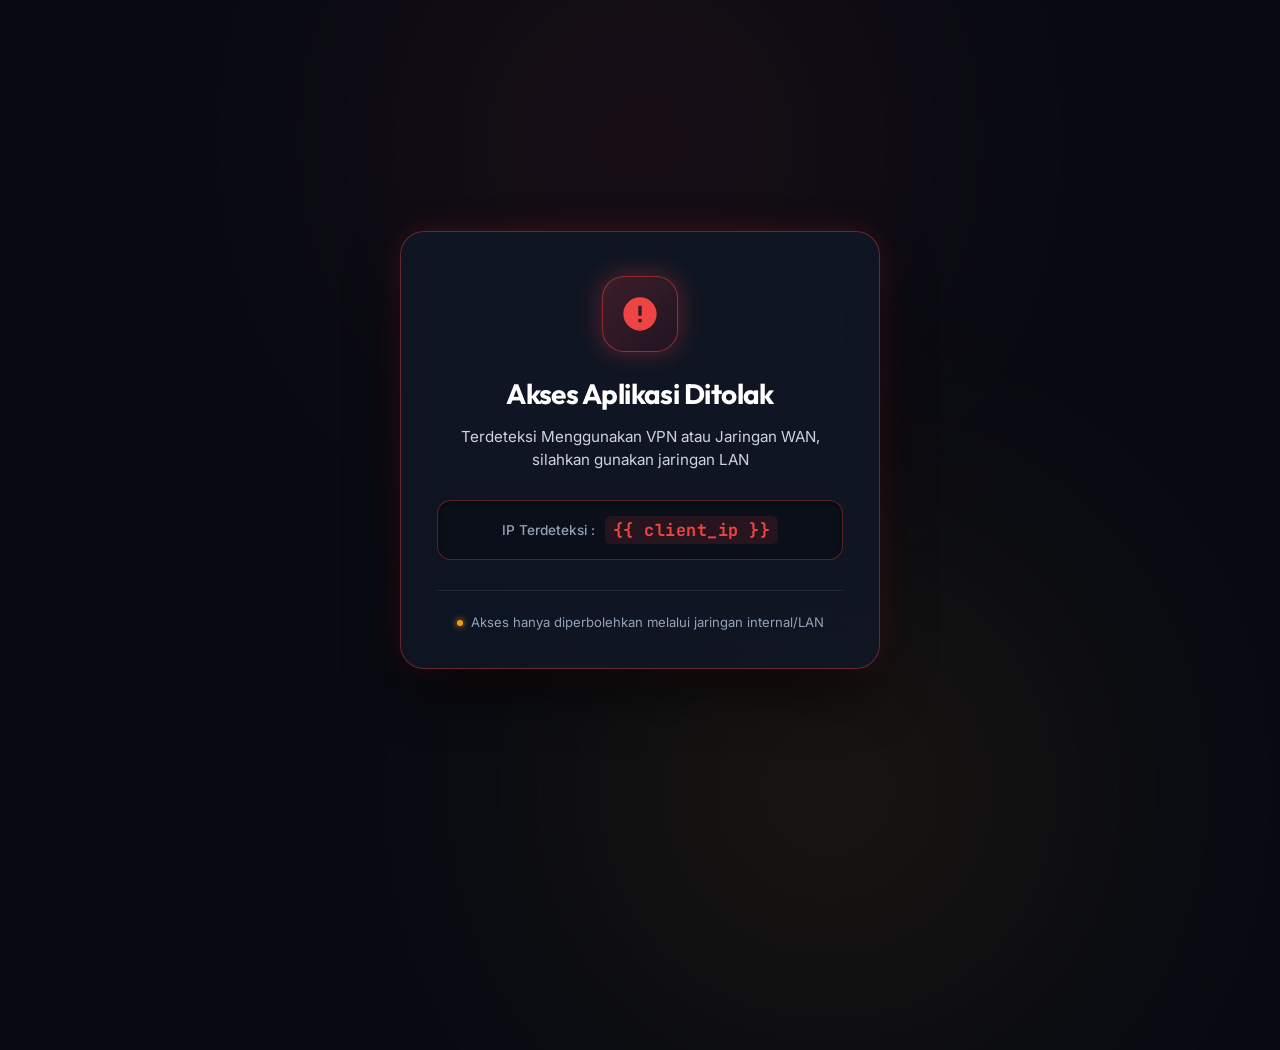
<file: FrontEnd/templates/blocked.html>
<!DOCTYPE html>
<html lang="id">
<head>
    <meta charset="UTF-8">
    <meta name="viewport" content="width=device-width, initial-scale=1.0">
    <title>Akses Aplikasi Ditolak — LumenLux-Zero</title>
    <link rel="icon" type="image/svg+xml" href="/static/favicon.svg">
    <link rel="alternate icon" href="/favicon.ico">
    <link rel="preconnect" href="https://fonts.googleapis.com">
    <link rel="preconnect" href="https://fonts.gstatic.com" crossorigin>
    <link href="https://fonts.googleapis.com/css2?family=Inter:wght@300;400;500;600;700&family=Outfit:wght@600;700;800&family=JetBrains+Mono:wght@500;700&display=swap" rel="stylesheet">
    <style>
        :root {
            --bg-primary: #070a12;
            --bg-card: rgba(17, 24, 39, 0.82);
            --border-danger: rgba(239, 68, 68, 0.4);
            --border-subtle: rgba(255, 255, 255, 0.08);
            --text-main: #f8fafc;
            --text-muted: #94a3b8;
            --neon-red: #ef4444;
            --neon-amber: #f59e0b;
        }

        * {
            box-sizing: border-box;
            margin: 0;
            padding: 0;
            font-family: 'Inter', -apple-system, BlinkMacSystemFont, sans-serif;
        }

        body {
            background-color: var(--bg-primary);
            color: var(--text-main);
            min-height: 100vh;
            min-height: 100dvh;
            display: flex;
            align-items: center;
            justify-content: center;
            padding: 1.5rem;
            position: relative;
            overflow: hidden;
        }

        /* Ambient Glow Spheres */
        .ambient-glow {
            position: absolute;
            width: 520px;
            height: 520px;
            border-radius: 50%;
            filter: blur(140px);
            opacity: 0.16;
            pointer-events: none;
            z-index: 0;
        }
        .glow-red {
            top: -120px;
            left: 50%;
            transform: translateX(-50%);
            background: radial-gradient(circle, var(--neon-red), transparent);
        }
        .glow-amber {
            bottom: -150px;
            right: 15%;
            background: radial-gradient(circle, var(--neon-amber), transparent);
        }

        /* Glassmorphism Card */
        .blocked-card {
            position: relative;
            z-index: 1;
            width: 100%;
            max-width: 480px;
            background: var(--bg-card);
            backdrop-filter: blur(24px);
            -webkit-backdrop-filter: blur(24px);
            border: 1px solid var(--border-danger);
            box-shadow: 0 25px 60px -12px rgba(0, 0, 0, 0.85), 0 0 35px -5px rgba(239, 68, 68, 0.25);
            border-radius: 24px;
            padding: 2.75rem 2.25rem 2.25rem;
            text-align: center;
            animation: cardAppear 0.5s cubic-bezier(0.16, 1, 0.3, 1);
        }

        @keyframes cardAppear {
            from {
                opacity: 0;
                transform: translateY(20px) scale(0.96);
            }
            to {
                opacity: 1;
                transform: translateY(0) scale(1);
            }
        }

        /* Icon Badge */
        .icon-container {
            width: 76px;
            height: 76px;
            margin: 0 auto 1.5rem;
            border-radius: 22px;
            background: linear-gradient(135deg, rgba(239, 68, 68, 0.2), rgba(185, 28, 28, 0.1));
            border: 1px solid rgba(239, 68, 68, 0.5);
            display: flex;
            align-items: center;
            justify-content: center;
            color: var(--neon-red);
            box-shadow: 0 0 24px rgba(239, 68, 68, 0.35);
            animation: pulseGlow 2.5s infinite ease-in-out;
        }

        @keyframes pulseGlow {
            0%, 100% {
                box-shadow: 0 0 24px rgba(239, 68, 68, 0.35);
                transform: scale(1);
            }
            50% {
                box-shadow: 0 0 36px rgba(239, 68, 68, 0.55);
                transform: scale(1.03);
            }
        }

        .icon-container svg {
            width: 40px;
            height: 40px;
        }

        /* Headings */
        .blocked-title {
            font-family: 'Outfit', sans-serif;
            font-size: 1.75rem;
            font-weight: 700;
            color: #ffffff;
            margin-bottom: 0.85rem;
            letter-spacing: -0.02em;
        }

        .blocked-subtitle {
            font-size: 0.95rem;
            color: #cbd5e1;
            line-height: 1.55;
            margin-bottom: 1.75rem;
            font-weight: 400;
        }

        /* Detected IP Box */
        .ip-badge-box {
            background: rgba(10, 15, 26, 0.75);
            border: 1px solid rgba(239, 68, 68, 0.35);
            border-radius: 14px;
            padding: 0.95rem 1.25rem;
            margin-bottom: 1.85rem;
            display: flex;
            align-items: center;
            justify-content: center;
            gap: 10px;
            box-shadow: inset 0 2px 6px rgba(0, 0, 0, 0.4);
        }

        .ip-label {
            font-size: 0.85rem;
            color: var(--text-muted);
            font-weight: 500;
        }

        .ip-value {
            font-family: 'JetBrains Mono', monospace;
            font-size: 1.05rem;
            font-weight: 700;
            color: var(--neon-red);
            letter-spacing: 0.03em;
            background: rgba(239, 68, 68, 0.12);
            padding: 3px 8px;
            border-radius: 6px;
        }

        /* Footer */
        .blocked-footer {
            padding-top: 1.4rem;
            border-top: 1px solid var(--border-subtle);
            font-size: 0.82rem;
            color: var(--text-muted);
            line-height: 1.45;
            display: flex;
            align-items: center;
            justify-content: center;
            gap: 8px;
        }

        .footer-dot {
            width: 6px;
            height: 6px;
            border-radius: 50%;
            background-color: var(--neon-amber);
            box-shadow: 0 0 6px var(--neon-amber);
            flex-shrink: 0;
        }

        @media (max-width: 480px) {
            .blocked-card {
                padding: 2.25rem 1.5rem 1.75rem;
                border-radius: 20px;
            }
            .blocked-title {
                font-size: 1.45rem;
            }
            .blocked-subtitle {
                font-size: 0.88rem;
            }
            .ip-badge-box {
                flex-direction: column;
                gap: 4px;
                padding: 0.75rem;
            }
        }
    </style>
</head>
<body>
    <div class="ambient-glow glow-red"></div>
    <div class="ambient-glow glow-amber"></div>

    <div class="blocked-card">
        <!-- Shield / Access Denied Icon -->
        <div class="icon-container">
            <svg viewBox="0 0 24 24" fill="currentColor">
                <path d="M12 2C6.48 2 2 6.48 2 12s4.48 10 10 10 10-4.48 10-10S17.52 2 12 2zm1 15h-2v-2h2v2zm0-4h-2V7h2v6z"/>
            </svg>
        </div>

        <!-- Heading -->
        <h1 class="blocked-title">Akses Aplikasi Ditolak</h1>

        <!-- Subtitle / Notice -->
        <p class="blocked-subtitle">
            Terdeteksi Menggunakan VPN atau Jaringan WAN, silahkan gunakan jaringan LAN
        </p>

        <!-- Detected IP Box -->
        <div class="ip-badge-box">
            <span class="ip-label">IP Terdeteksi :</span>
            <span class="ip-value">{{ client_ip }}</span>
        </div>

        <!-- Footer -->
        <div class="blocked-footer">
            <span class="footer-dot"></span>
            <span>Akses hanya diperbolehkan melalui jaringan internal/LAN</span>
        </div>
    </div>
</body>
</html>
</file>
